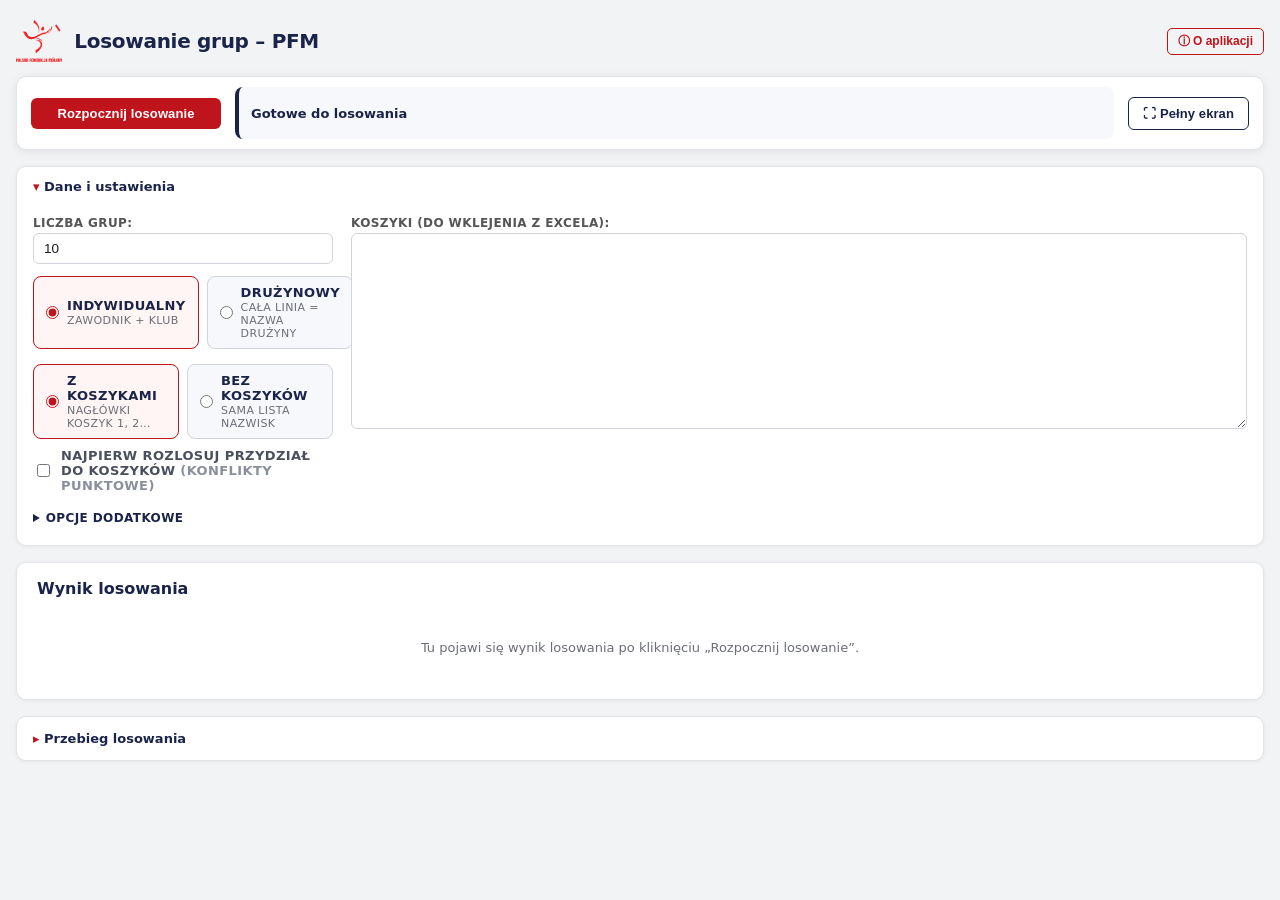
<file: index.html>
<!DOCTYPE html>
<html lang="pl">
<head>
  <meta charset="UTF-8" />
  <meta name="viewport" content="width=device-width, initial-scale=1"/>
  <!-- Bez cache HTML: przeglądarka rewaliduje stronę, więc nowe wdrożenia
       (z ?v=<sha> na skryptach) wchodzą bez ręcznego twardego odświeżania. -->
  <meta http-equiv="Cache-Control" content="no-cache, no-store, must-revalidate">
  <meta http-equiv="Pragma" content="no-cache">
  <meta http-equiv="Expires" content="0">
  <title>Losowanie grup – Polska Federacja Mölkky</title>
  <link rel="icon" type="image/png" href="PFM_logo.png">
  <link rel="apple-touch-icon" href="PFM_logo.png">
  <link rel="stylesheet" href="style.css?v=56c515fa">
</head>
<body>

<div class="page">

  <header class="appHeader">
    <img src="PFM_logo.png" alt="Logo PFM" class="pfmLogo">
    <h1>Losowanie grup – PFM</h1>
    <button class="infoBtnInline" onclick="document.getElementById('infoBox').hidden=!document.getElementById('infoBox').hidden">ⓘ O aplikacji</button>
  </header>

  <div id="infoBox" class="infoBox" hidden>
    <p>Wklej listę uczestników (z koszykami lub bez), ustaw liczbę grup i kliknij <b>Rozpocznij losowanie</b>. Następnie odsłaniaj kolejne przydziały przyciskiem <b>Losuj dalej</b>.</p>
    <p>Każde losowanie jest niezależne i nieprzewidywalne. Wynik możesz skopiować lub pobrać do Excela.</p>
  </div>

  <!-- PRZYKLEJONY PASEK AKCJI: przycisk główny stabilny, status w środku -->
  <div class="actionBar">
    <button id="btnPrimary" onclick="primaryAction()">Rozpocznij losowanie</button>
    <div id="statusBar" class="statusBar statusIdle">
      <span id="statusMain" class="statusMain" role="status" aria-live="polite">Gotowe do losowania</span>
      <span id="statusSub" class="statusSub" aria-live="polite"></span>
    </div>
    <div class="actionButtons">
      <button id="btnFullscreen" class="btnGhost" onclick="toggleFullscreen()">⛶ Pełny ekran</button>
      <button id="btnRestart" class="btnGhost" onclick="newDrawConfirm()" hidden>Nowe losowanie</button>
      <button id="btnReset" class="btnGhost btnDanger" onclick="resetDraw()" hidden>Resetuj</button>
      <button id="btnExport" class="btnGhost" onclick="exportXLSX()" hidden>Pobierz Excel (.xlsx)</button>
    </div>
  </div>

  <!-- PANEL DANYCH: zwija się po starcie, rozwijany do edycji -->
  <details class="setup" id="setup" open>
    <summary class="setupSummary"><span id="setupSummaryText">Dane i ustawienia</span></summary>
    <div class="setupBody">

      <div class="setupCol setupOptions">
        <label>Liczba grup:</label>
        <input type="number" id="groupCount" value="10" min="2" max="30">

        <div class="modeToggle">
          <label class="modeOption">
            <input type="radio" name="drawMode" id="modeSingle" value="single" checked>
            <span class="modeLabel">
              <span class="modeTitle">Indywidualny</span>
              <span class="modeDesc">Zawodnik + klub</span>
            </span>
          </label>
          <label class="modeOption">
            <input type="radio" name="drawMode" id="modeTeam" value="team">
            <span class="modeLabel">
              <span class="modeTitle">Drużynowy</span>
              <span class="modeDesc">Cała linia = nazwa drużyny</span>
            </span>
          </label>
        </div>

        <div class="modeToggle">
          <label class="modeOption">
            <input type="radio" name="basketMode" id="basketsOn" value="on" checked>
            <span class="modeLabel">
              <span class="modeTitle">Z koszykami</span>
              <span class="modeDesc">Nagłówki KOSZYK 1, 2…</span>
            </span>
          </label>
          <label class="modeOption">
            <input type="radio" name="basketMode" id="basketsOff" value="off">
            <span class="modeLabel">
              <span class="modeTitle">Bez koszyków</span>
              <span class="modeDesc" id="basketsOffDesc">Sama lista nazwisk</span>
            </span>
          </label>
        </div>

        <label class="preAssignRow" title="Gdy remis punktowy: puste miejsca w koszykach + blok „KOSZYK a/b/c" do rozlosowania">
          <input type="checkbox" id="preAssignBaskets">
          <span>Najpierw rozlosuj przydział do koszyków <em>(konflikty punktowe)</em></span>
        </label>

        <details class="advanced">
          <summary>Opcje dodatkowe</summary>
          <div class="buttons secondary">
            <button onclick="exportLog()">Pobierz przebieg (TXT)</button>
            <button onclick="clearSaved()">Wyczyść zapis przeglądarki</button>
          </div>
        </details>
      </div>

      <div class="setupCol setupInput">
        <div class="inputRow">
          <div class="inputCol">
            <label id="inputLabel">Koszyki (do wklejenia z Excela):</label>
            <textarea id="input" rows="12"></textarea>
          </div>
          <div class="inputCol" id="conflictCol" hidden>
            <label for="conflictInput">Koszyki konfliktowe (do rozlosowania):</label>
            <textarea id="conflictInput" rows="12" placeholder="KOSZYK 5/6/7&#10;Piotr Pasik&#9;SAO&#10;Robert Baścik&#9;-&#10;…&#10;&#10;KOSZYK 7/8&#10;Filip Kołaczkowski&#9;SAO&#10;…"></textarea>
            <p class="flatHint">W głównym oknie zostaw puste wiersze w koszykach — tyle, ile osób ma tam trafić z bloków.</p>
          </div>
        </div>
        <p id="flatHint" class="flatHint" hidden>Wskazówka: wklej samych zawodników. Liczba rund i placeholderów wynika z podziału graczy na grupy — brakujące miejsca są automatycznie uzupełniane wpisami „Gracz N” w losowych grupach (maks. 1 na grupę).</p>
        <div id="basketAssignPanel" class="basketAssignPanel" hidden></div>
        <div id="validationPanel" class="validationPanel" aria-live="polite" hidden></div>
      </div>

    </div>
  </details>

  <section class="tableSection">
    <h2>Wynik losowania</h2>
    <div id="tableWrap"></div>
    <div id="drawSummary" class="drawSummary" hidden></div>
  </section>

  <details class="logDetails">
    <summary>Przebieg losowania</summary>
    <div id="log" class="log"></div>
  </details>
</div>

<script src="config.js?v=56c515fa"></script>
<script src="clubs.js?v=56c515fa"></script>
<script src="ranking.js?v=56c515fa"></script>
<script src="draw.js?v=56c515fa"></script>
<script>
  // helper: draw.js reads teamMode via this function
  Object.defineProperty(document, 'teamModeActive', {
    get: () => document.getElementById('modeTeam')?.checked === true
  });
</script>
</body>
</html>
</file>
<file: style.css>
/* ============================================================
   PFM Draw — styl spójny z molkky.pl
   Paleta: granat #1a2448 | czerwień #c0141c | tło #f2f3f5
   ============================================================ */

*, *::before, *::after {
  box-sizing: border-box;
}

body {
  margin: 0;
  font-family: system-ui, -apple-system, Segoe UI, Roboto, Arial, sans-serif;
  background: #f2f3f5;
  color: #1b1b1b;
  font-size: 14px;
}

.page {
  padding: 20px 16px 40px;
}

.appHeader {
  display: flex;
  align-items: center;
  gap: 12px;
  margin-bottom: 14px;
}

.pfmLogo {
  height: 42px;
  width: auto;
}

.appHeader h1 {
  margin: 0;
  font-size: 20px;
  font-weight: 700;
  color: #1a2448;
  letter-spacing: -0.3px;
  flex: 1;
}

/* ===== Przyklejony pasek akcji ===== */
.actionBar {
  position: sticky;
  top: 8px;
  z-index: 50;
  display: flex;
  align-items: center;
  gap: 14px;
  flex-wrap: wrap;
  background: #ffffff;
  border: 1px solid #e2e4e8;
  border-radius: 10px;
  padding: 10px 14px;
  box-shadow: 0 2px 10px rgba(0,0,0,.08);
  margin-bottom: 16px;
}
.actionBar #btnPrimary {
  min-width: 190px;
  flex-shrink: 0;
}
.actionBar .statusBar {
  flex: 1 1 220px;
  margin: 0;
  /* Stała wysokość na 2 linie (główny + podtytuł), żeby pasek nie rósł przy
     przejściu z „idle" (1 linia) na „w toku" (2 linie) i nie przesuwał przycisku. */
  min-height: 52px;
  justify-content: center;
}
.actionButtons {
  display: flex;
  gap: 8px;
  flex-wrap: wrap;
  flex-shrink: 0;
}

/* ===== Panel danych (zwijany) ===== */
.setup {
  background: #ffffff;
  border: 1px solid #e2e4e8;
  border-radius: 10px;
  box-shadow: 0 1px 4px rgba(0,0,0,.06);
  margin-bottom: 16px;
}
.setupSummary {
  cursor: pointer;
  font-weight: 700;
  font-size: 13px;
  color: #1a2448;
  padding: 12px 16px;
  user-select: none;
  list-style: none;
}
.setupSummary::-webkit-details-marker { display: none; }
.setupSummary::before { content: "▾ "; color: #c0141c; }
.setup:not([open]) .setupSummary::before { content: "▸ "; }
.setupSummary:hover { color: #c0141c; }
.setupBody {
  display: grid;
  grid-template-columns: 300px 1fr;
  gap: 18px;
  padding: 0 16px 16px;
}
.setupCol { min-width: 0; }

@media (max-width: 900px) {
  .actionBar { position: static; }
  .setupBody { grid-template-columns: 1fr; }
}

.infoBtnInline {
  background: transparent;
  color: #c0141c;
  border: 1px solid #c0141c;
  font-size: 12px;
  font-weight: 600;
  padding: 4px 10px;
  border-radius: 5px;
  cursor: pointer;
  letter-spacing: 0;
  transition: background .15s, color .15s;
  flex-shrink: 0;
}
.infoBtnInline:hover:not(:disabled) {
  background: #c0141c;
  color: #fff;
}

.infoBox {
  font-size: 12.5px;
  line-height: 1.55;
  background: #f7f8fc;
  border-left: 3px solid #c0141c;
  border-radius: 0 6px 6px 0;
  padding: 8px 12px;
  margin-bottom: 10px;
  color: #444;
}
.infoBox p { margin: 0 0 4px; }
.infoBox p:last-child { margin: 0; }

label {
  font-weight: 600;
  font-size: 12px;
  text-transform: uppercase;
  letter-spacing: 0.4px;
  color: #555;
  margin-top: 10px;
  margin-bottom: 3px;
  display: block;
}

input[type="text"],
input[type="number"],
textarea {
  width: 100%;
  padding: 7px 10px;
  font-size: 13.5px;
  border: 1px solid #d0d3da;
  border-radius: 6px;
  background: #fff;
  color: #1b1b1b;
  transition: border-color .15s;
  outline: none;
}

input[type="text"]:focus,
input[type="number"]:focus,
textarea:focus {
  border-color: #c0141c;
  box-shadow: 0 0 0 3px rgba(192,20,28,.1);
}

textarea {
  font-family: ui-monospace, monospace;
  font-size: 12.5px;
  resize: vertical;
}

.modeToggle {
  display: flex;
  gap: 8px;
  margin: 12px 0 6px;
}

.modeOption {
  display: flex;
  align-items: center;
  gap: 8px;
  flex: 1;
  background: #f7f8fc;
  border: 1.5px solid #d0d3da;
  border-radius: 8px;
  padding: 8px 12px;
  cursor: pointer;
  font-weight: 400;
  margin-top: 0;
  transition: border-color .15s, background .15s;
}

.modeOption:has(input:checked) {
  border-color: #c0141c;
  background: #fff5f5;
}

.modeOption input[type="radio"] {
  width: auto;
  margin: 0;
  flex-shrink: 0;
  accent-color: #c0141c;
  border: none;
  box-shadow: none;
  padding: 0;
}

.modeLabel {
  display: flex;
  flex-direction: column;
  gap: 1px;
}

.modeTitle {
  font-size: 13px;
  font-weight: 700;
  color: #1a2448;
}

.modeDesc {
  font-size: 11px;
  color: #6b6e76;
}

.flatHint {
  font-size: 11.5px;
  line-height: 1.45;
  color: #6b6e76;
  margin: 6px 0 0;
}

.validationPanel {
  margin-top: 8px;
  padding: 8px 11px;
  border-radius: 8px;
  border: 1px solid #d0d3da;
  background: #f7f8fc;
  font-size: 12.5px;
  line-height: 1.5;
}
.validationPanel.ok       { border-color: #bfe6cd; background: #f1f9f3; }
.validationPanel.hasWarn  { border-color: #e6d28f; background: #fdf7e6; }
.validationPanel.hasError { border-color: #e3a6aa; background: #fdebec; }
.vRow { padding: 1px 0; }
.vCounts { font-weight: 700; color: #1a2448; }
.vWarn  { color: #7a5d05; }
.vError { color: #a01018; font-weight: 600; }

.statusBar {
  display: flex;
  flex-direction: column;
  gap: 2px;
  padding: 10px 12px;
  border-radius: 8px;
  border-left: 4px solid #1a2448;
  background: #f7f8fc;
  margin: 14px 0 0;
}
.statusBar.statusDrawing { border-left-color: #c0141c; background: #fff5f5; }
.statusBar.statusDone    { border-left-color: #1e7d3c; background: #f1f9f3; }
.statusMain {
  font-size: 13px;
  font-weight: 700;
  color: #1a2448;
}
.statusSub {
  font-size: 12px;
  color: #4a4d54;
}

.buttons {
  display: flex;
  gap: 8px;
  margin-top: 12px;
  flex-wrap: wrap;
}

button {
  padding: 8px 14px;
  border-radius: 6px;
  border: none;
  background: #c0141c;
  color: white;
  font-weight: 700;
  font-size: 13px;
  cursor: pointer;
  transition: background .15s, transform .1s;
  letter-spacing: 0.1px;
}

button:hover:not(:disabled) {
  background: #a01018;
}

button:active:not(:disabled) {
  transform: scale(0.98);
}

button:disabled {
  background: #c5c8ce;
  cursor: default;
}

.buttons.primaryRow {
  margin-top: 14px;
}
.buttons.primaryRow button {
  width: 100%;
  padding: 11px 14px;
  font-size: 14px;
}
.buttons.actionsRow button {
  flex: 1 1 0;
  min-width: 0;
}

button.btnGhost {
  background: #fff;
  color: #1a2448;
  border: 1.5px solid #1a2448;
}
button.btnGhost:hover:not(:disabled) {
  background: #1a2448;
  color: #fff;
}
button.btnGhost.btnDanger {
  color: #c0141c;
  border-color: #c0141c;
}
button.btnGhost.btnDanger:hover:not(:disabled) {
  background: #c0141c;
  color: #fff;
}

button:focus-visible,
input:focus-visible,
textarea:focus-visible,
summary:focus-visible {
  outline: 3px solid rgba(192,20,28,.5);
  outline-offset: 2px;
}
.modeOption:has(input:focus-visible) {
  outline: 3px solid rgba(192,20,28,.5);
  outline-offset: 2px;
}

.buttons.secondary button {
  background: #1a2448;
  font-size: 12px;
}

.buttons.secondary button:hover:not(:disabled) {
  background: #131a35;
}

.logPanel h2 {
  margin: 0 0 12px;
  font-size: 15px;
  font-weight: 700;
  color: #1a2448;
}

.log {
  height: 200px;
  overflow-y: auto;
  font-size: 12.5px;
  line-height: 1.6;
  background: #f7f8fc;
  border: 1px solid #e2e4e8;
  border-radius: 6px;
  padding: 10px 12px;
}

.log div {
  padding: 1px 0;
  border-bottom: 1px solid rgba(0,0,0,.04);
}

.log div:last-child {
  border-bottom: none;
}

.advanced {
  margin-top: 14px;
  font-size: 13px;
}

.advanced summary {
  cursor: pointer;
  color: #1a2448;
  font-weight: 600;
  font-size: 12px;
  text-transform: uppercase;
  letter-spacing: 0.4px;
  user-select: none;
  padding: 4px 0;
}

.advanced summary:hover {
  color: #c0141c;
}

.checkbox {
  display: flex;
  align-items: center;
  gap: 8px;
  font-weight: 400;
  margin-top: 10px;
  cursor: pointer;
  font-size: 13px;
  color: #333;
}

.checkbox input[type="checkbox"] {
  width: auto;
  margin: 0;
  flex-shrink: 0;
  accent-color: #c0141c;
  padding: 0;
  border: none;
  box-shadow: none;
}

.tableSection {
  margin-top: 0;
  background: #ffffff;
  border: 1px solid #e2e4e8;
  border-radius: 10px;
  padding: 16px 20px;
  box-shadow: 0 1px 4px rgba(0,0,0,.06);
  min-width: 0;
}

.tablePlaceholder {
  margin: 0;
  padding: 28px 8px;
  text-align: center;
  color: #6b6e76;
  font-size: 13px;
}

.logDetails {
  margin-top: 16px;
  background: #ffffff;
  border: 1px solid #e2e4e8;
  border-radius: 10px;
  padding: 10px 16px;
  box-shadow: 0 1px 4px rgba(0,0,0,.06);
}
.logDetails > summary {
  cursor: pointer;
  color: #1a2448;
  font-weight: 700;
  font-size: 13px;
  user-select: none;
  padding: 4px 0;
  list-style: none;
}
.logDetails > summary::-webkit-details-marker { display: none; }
.logDetails > summary::before { content: "▸ "; color: #c0141c; }
.logDetails[open] > summary::before { content: "▾ "; }
.logDetails > summary:hover { color: #c0141c; }

.tableSection h2 {
  margin: 0 0 14px;
  font-size: 16px;
  font-weight: 700;
  color: #1a2448;
}

#tableWrap {
  width: 100%;
  overflow-x: auto;
}

.resultTable {
  border-collapse: collapse;
  table-layout: fixed;
  width: 100%;
  font-size: 13px;
}

.resultTable th,
.resultTable td {
  border: 1px solid #e2e4e8;
  padding: 5px 10px;
  vertical-align: middle;
}

.resultTable thead th {
  background: #1a2448;
  color: #fff;
  font-size: 14px;
  font-weight: 700;
  letter-spacing: 0.3px;
  text-align: center;
  position: sticky;
  top: 0;
}

.resultTable thead th:first-child {
  background: #111c3a;
}

.resultTable tbody th {
  width: 64px;
  min-width: 64px;
  max-width: 64px;
  white-space: nowrap;
  background: #f7f8fc;
  text-align: center;
  font-size: 13px;
  color: #6b6e76;
  font-weight: 600;
}

/* Tabela wyniku po transpozycji (grupy w wierszach): etykiety „Grupa N"
   potrzebują szerszej kolumny niż numerki koszyków/miejsc. */
.resultTable.transposed tbody th {
  width: 92px;
  min-width: 92px;
  max-width: 92px;
}

.resultTable tbody tr:nth-child(even) td {
  background: #fafbfd;
}

.cell {
  display: flex;
  flex-direction: row;
  align-items: center;
  gap: 6px;
  line-height: 1.15;
  /* Stała wysokość ~3 wierszy: 2- i 3-wierszowe wpisy mają równe wiersze,
     a treść wyśrodkowana w pionie (poziomo nazwa zostaje do lewej). */
  min-height: 64px;
}

/* Blok imię+nazwisko po lewej; herb ląduje po prawej stronie komórki. */
.cellName {
  display: flex;
  flex-direction: column;
  gap: 2px;
  min-width: 0;
  flex: 0 1 auto;   /* szerokość do treści; listek zaraz obok, herb wypycha spacer */
}
.cellGap { flex: 1 1 auto; min-width: 4px; }

/* Układ trójwierszowy: imię / nazwisko / klub.
   Pionowo mamy dużo miejsca, więc czcionka jest mocno podbita pod czytelność. */
.cell .firstName {
  font-weight: 500;
  font-size: 21px;
  word-break: normal;
  overflow-wrap: normal;   /* bez łamania w środku słowa; tylko myślnik/spacja */
  color: #1a2448;
}

.cell .lastName {
  font-weight: 700;
  font-size: 21px;
  word-break: normal;
  overflow-wrap: normal;
  color: #1a2448;
}

.cell .club {
  font-size: 13px;
  font-weight: 500;
  color: #6b6e76;
  word-break: break-word;
  margin-top: 2px;
}

/* Herb klubu — stały slot, żeby wszystkie herby stały w równej kolumnie
   (wyśrodkowane niezależnie od proporcji logo). */
.cell .clubLogo {
  flex: 0 0 46px;
}

img.clubLogo {
  width: 46px;
  height: 30px;
  object-fit: contain;
  object-position: center;
  display: inline-block;
  vertical-align: middle;
}

/* Szary herb-placeholder z akronimem — kluby bez logotypu. */
.clubLogo--empty {
  position: relative;
  display: inline-flex;
  align-items: center;
  justify-content: center;
  width: 46px;
  height: 30px;
  background: center / contain no-repeat
    url("data:image/svg+xml,%3Csvg%20xmlns='http://www.w3.org/2000/svg'%20viewBox='0%200%2048%2056'%3E%3Cpath%20d='M24%203%20L44%2010%20V28%20C44%2041%2035%2050%2024%2054%20C13%2050%204%2041%204%2028%20V10%20Z'%20fill='%23eef0f4'%20stroke='%23c2c7d2'%20stroke-width='2.5'%20stroke-linejoin='round'/%3E%3C/svg%3E");
}

.clubAcr {
  font-size: 9px;
  font-weight: 700;
  letter-spacing: 0.2px;
  line-height: 1;
  color: #7b8193;
  transform: translateY(-2px); /* wyśrodkuj nad ostrzem tarczy */
}

.cell.empty .firstName {
  color: #c2c5cc;
  font-weight: 400;
  font-size: 18px;
}

/* Debiutant — listek jako osobny element obok nazwy, wyśrodkowany w pionie
   (między imieniem a nazwiskiem, dzięki align-items:center na .cell). */
.rookieDot {
  flex: 0 0 auto;
  font-size: 13px;
  line-height: 1;
  margin: 0 5px 0 4px;   /* tuż przy nazwie */
}

/* Kolumna „Punkty": statystyki rankingowe per grupa (mediana + średnia).
   Po transpozycji to ostatnia kolumna tabeli (wypełnia się po zakończeniu).
   Selektor z tr td, by wygrać remisem specyficzności z zebrą wierszy. */
.resultTable tbody tr td.statCol {
  background: #f4f6fb;
  border-left: 2px solid #1a2448;
  text-align: center;
  vertical-align: middle;
  padding: 6px 8px;
}
/* .statCell zostaje table-cell (bez flex!), spany układamy blokowo. */
.statAvg, .statMed { display: block; line-height: 1.2; }
/* Mediana = główna liczba (duża), średnia pomocniczo pod spodem. */
.statMed { font-size: 12px; color: #4a4f5e; }
.statMed b { font-size: 20px; font-weight: 800; color: #1a2448; }
.statAvg { font-size: 11px; color: #8a8f9c; margin-top: 1px; }

/* Segmentowy miernik siły grupy (5 kresek wg mediany). */
.meter { display: inline-flex; gap: 3px; margin-top: 6px; }
.meter .seg {
  width: 11px;
  height: 7px;
  border-radius: 2px;
  background: #e0e3ee;
}
.meter .seg.on { background: #2f3f7a; }

/* Podsumowanie pod tabelą: ciekawostki (lista) + macierz klubów. */
.drawSummary { margin-top: 12px; }
.factList {
  list-style: none;
  padding: 0;
  margin: 6px 0 14px;
}
.factList li {
  font-size: 15px;
  color: #1a2448;
  padding: 5px 0;
  border-bottom: 1px solid #eef0f5;
}
.factList b { font-weight: 800; }

.clubMatrix > summary {
  cursor: pointer;
  font-weight: 700;
  font-size: 15px;
  color: #1a2448;
  padding: 6px 0;
}
.matrixWrap { overflow-x: auto; }
.matrixTable { border-collapse: collapse; font-size: 14px; margin-top: 8px; }
.matrixTable th, .matrixTable td {
  border: 1px solid #e2e4e8;
  padding: 6px 11px;
  text-align: center;
}
.matrixTable thead th { background: #1a2448; color: #fff; font-size: 13px; font-weight: 700; }
.matrixTable tbody th {
  text-align: left;
  background: #f7f8fc;
  white-space: nowrap;
  color: #1a2448;
}
.matrixTable .clubAbbr { font-weight: 800; }
.matrixTable .clubFull { font-weight: 500; color: #6b6e76; font-size: 12px; }
.matrixTable td.hot { background: #fde4c0; font-weight: 800; color: #8a5a00; }
.matrixTable td.zero { color: #d0d3da; }

/* ŻYWSZE ODSŁANIANIE — animowana jest tylko świeżo wylosowana komórka
   (klasa justDrawn na <td>), NIE wszystkie przy odświeżeniu strony. */
@keyframes cellPop {
  0%   { opacity: 0; transform: scale(.90) translateY(-3px); }
  60%  { opacity: 1; transform: scale(1.03); }
  100% { transform: scale(1); }
}
@keyframes herbIn {
  from { opacity: 0; transform: translateX(8px) scale(.85); }
  to   { opacity: 1; transform: none; }
}
@keyframes drawGlow {
  0%   { box-shadow: inset 0 0 0 3px rgba(192,20,28,.95); background: #fff2f2; }
  70%  { box-shadow: inset 0 0 0 3px rgba(192,20,28,.35); }
  100% { box-shadow: inset 0 0 0 0 rgba(192,20,28,0);     background: transparent; }
}
.resultTable td.justDrawn        { animation: drawGlow 1.2s ease-out; }
.resultTable td.justDrawn .cell  { animation: cellPop 0.34s cubic-bezier(.2,.7,.3,1.25); }
.resultTable td.justDrawn .clubLogo { animation: herbIn 0.4s ease-out .06s both; }

@keyframes nextCellPulse {
  0%, 100% { box-shadow: inset 0 0 0 2px rgba(192,20,28,.5); }
  50%      { box-shadow: inset 0 0 0 4px rgba(192,20,28,1); }
}

.resultTable td.nextCell {
  background: #fff0f0 !important;
  animation: nextCellPulse 1.05s ease-in-out infinite;
}

@media (prefers-reduced-motion: reduce) {
  .resultTable td.nextCell { animation: none; box-shadow: inset 0 0 0 2px #c0141c; }
  .resultTable td.justDrawn,
  .resultTable td.justDrawn .cell,
  .resultTable td.justDrawn .clubLogo { animation: none; }
}

/* TRYB PREZENTACJI (pełny ekran) — chowa panele, zostawia pasek akcji i tabelę,
   żeby wynik wypełnił ekran na rzutniku. Przycisk „Losuj dalej” pozostaje. */
body.presenting .appHeader,
body.presenting #infoBox,
body.presenting #setup,
body.presenting .logDetails {
  display: none;
}
body.presenting .page { padding-top: 6px; }
body.presenting .tableSection { margin-top: 4px; }
body.presenting .tableSection h2 { margin: 2px 0 6px; }

/* Checkbox pre-losowania przydziału do koszyków (dyskretny). */
.preAssignRow {
  display: flex;
  align-items: center;
  gap: 8px;
  font-size: 13px;
  color: #4a4f5e;
  margin: 4px 0 2px;
  cursor: pointer;
}
.preAssignRow input { flex: 0 0 auto; }
.preAssignRow em { color: #8a8f9c; font-style: normal; }

/* Dwa okna wklejania obok siebie (główne + koszyki konfliktowe). */
.inputRow {
  display: flex;
  gap: 14px;
  align-items: stretch;
}
.inputCol {
  flex: 1 1 0;
  min-width: 0;
  display: flex;
  flex-direction: column;
}
.inputCol textarea { flex: 1; }
#conflictCol textarea { border-color: #d8a13a; background: #fffdf5; }
#conflictCol textarea:focus { border-color: #c0141c; }
@media (max-width: 900px) {
  .inputRow { flex-direction: column; }
}

/* Widoczny wynik pierwszego losowania (przydział do koszyków). */
.basketAssignPanel {
  margin-top: 8px;
  padding: 9px 12px;
  border-radius: 8px;
  border: 1px solid #cfd8ea;
  background: #f4f7fd;
  font-size: 12.5px;
  line-height: 1.55;
}
.bapTitle { font-weight: 800; color: #1a2448; margin-bottom: 4px; }
.bapRow b { color: #1a2448; }
.bapClub { color: #6b6e76; font-size: 11px; }

/* Fix: atrybut hidden przegrywał z display:flex na .inputCol. */
.inputCol[hidden] { display: none; }

/* Wizualizacja losowania przydziału do koszyków (klik po kliku). */
.basketViz td .cell.preExist { opacity: .45; }
/* Sloty, które nie będą wypełniane (koszyk potrzebuje mniej osób) — wyraźnie
   wyszarzone ukośną kreskówką. Wyższa specyficzność, by wygrać z tłem parzystych wierszy. */
.resultTable.basketViz td.vizNA {
  background: repeating-linear-gradient(45deg, #e9ebf0, #e9ebf0 6px, #dfe2ea 6px, #dfe2ea 12px);
}
.basketViz thead th { font-size: 13px; }

/* Tabela przydziału: nie na całą szerokość — do treści (stałe kolumny) i wyśrodkowana.
   inline-table + text-align:center na wrapperze centruje przy width:auto. */
.basketCenter { text-align: center; overflow-x: auto; }
.resultTable.basketViz {
  width: auto;
  max-width: 100%;
  display: inline-table;
  text-align: left;
}

/* Panel pul konfliktowych nad wizualizacją przydziału. */
.poolsPanel {
  margin-bottom: 10px;
  padding: 9px 12px;
  border-radius: 8px;
  border: 1px solid #e6d9b8;
  background: #fffdf5;
  font-size: 12.5px;
  line-height: 1.6;
}
.poolsTitle { font-weight: 800; color: #1a2448; margin-bottom: 3px; }
.poolRow b { color: #8a5a00; }
.poolCount { color: #6b6e76; font-size: 11px; }

/* Wizualizacja przydziału — jednolita, stała wysokość wierszy (żeby nie rosły
   przy odsłanianiu kolejnych osób). */
.basketViz .cell { min-height: 44px; }
.basketViz th, .basketViz td { padding: 4px 9px; }
.basketViz .firstName, .basketViz .lastName { font-size: 15px; }
</file>
<file: test-preview/style.css>
/* ============================================================
   PFM Draw — styl spójny z molkky.pl
   Paleta: granat #1a2448 | czerwień #c0141c | tło #f2f3f5
   ============================================================ */

*, *::before, *::after {
  box-sizing: border-box;
}

body {
  margin: 0;
  font-family: system-ui, -apple-system, Segoe UI, Roboto, Arial, sans-serif;
  background: #f2f3f5;
  color: #1b1b1b;
  font-size: 14px;
}

.page {
  padding: 20px 16px 40px;
}

.appHeader {
  display: flex;
  align-items: center;
  gap: 12px;
  margin-bottom: 14px;
}

.pfmLogo {
  height: 42px;
  width: auto;
}

.appHeader h1 {
  margin: 0;
  font-size: 20px;
  font-weight: 700;
  color: #1a2448;
  letter-spacing: -0.3px;
  flex: 1;
}

/* ===== Przyklejony pasek akcji ===== */
.actionBar {
  position: sticky;
  top: 8px;
  z-index: 50;
  display: flex;
  align-items: center;
  gap: 14px;
  flex-wrap: wrap;
  background: #ffffff;
  border: 1px solid #e2e4e8;
  border-radius: 10px;
  padding: 10px 14px;
  box-shadow: 0 2px 10px rgba(0,0,0,.08);
  margin-bottom: 16px;
}
.actionBar #btnPrimary {
  min-width: 190px;
  flex-shrink: 0;
}
.actionBar .statusBar {
  flex: 1 1 220px;
  margin: 0;
  /* Stała wysokość na 2 linie (główny + podtytuł), żeby pasek nie rósł przy
     przejściu z „idle" (1 linia) na „w toku" (2 linie) i nie przesuwał przycisku. */
  min-height: 52px;
  justify-content: center;
}
.actionButtons {
  display: flex;
  gap: 8px;
  flex-wrap: wrap;
  flex-shrink: 0;
}

/* ===== Panel danych (zwijany) ===== */
.setup {
  background: #ffffff;
  border: 1px solid #e2e4e8;
  border-radius: 10px;
  box-shadow: 0 1px 4px rgba(0,0,0,.06);
  margin-bottom: 16px;
}
.setupSummary {
  cursor: pointer;
  font-weight: 700;
  font-size: 13px;
  color: #1a2448;
  padding: 12px 16px;
  user-select: none;
  list-style: none;
}
.setupSummary::-webkit-details-marker { display: none; }
.setupSummary::before { content: "▾ "; color: #c0141c; }
.setup:not([open]) .setupSummary::before { content: "▸ "; }
.setupSummary:hover { color: #c0141c; }
.setupBody {
  display: grid;
  grid-template-columns: 300px 1fr;
  gap: 18px;
  padding: 0 16px 16px;
}
.setupCol { min-width: 0; }

@media (max-width: 900px) {
  .actionBar { position: static; }
  .setupBody { grid-template-columns: 1fr; }
}

.infoBtnInline {
  background: transparent;
  color: #c0141c;
  border: 1px solid #c0141c;
  font-size: 12px;
  font-weight: 600;
  padding: 4px 10px;
  border-radius: 5px;
  cursor: pointer;
  letter-spacing: 0;
  transition: background .15s, color .15s;
  flex-shrink: 0;
}
.infoBtnInline:hover:not(:disabled) {
  background: #c0141c;
  color: #fff;
}

.infoBox {
  font-size: 12.5px;
  line-height: 1.55;
  background: #f7f8fc;
  border-left: 3px solid #c0141c;
  border-radius: 0 6px 6px 0;
  padding: 8px 12px;
  margin-bottom: 10px;
  color: #444;
}
.infoBox p { margin: 0 0 4px; }
.infoBox p:last-child { margin: 0; }

label {
  font-weight: 600;
  font-size: 12px;
  text-transform: uppercase;
  letter-spacing: 0.4px;
  color: #555;
  margin-top: 10px;
  margin-bottom: 3px;
  display: block;
}

input[type="text"],
input[type="number"],
textarea {
  width: 100%;
  padding: 7px 10px;
  font-size: 13.5px;
  border: 1px solid #d0d3da;
  border-radius: 6px;
  background: #fff;
  color: #1b1b1b;
  transition: border-color .15s;
  outline: none;
}

input[type="text"]:focus,
input[type="number"]:focus,
textarea:focus {
  border-color: #c0141c;
  box-shadow: 0 0 0 3px rgba(192,20,28,.1);
}

textarea {
  font-family: ui-monospace, monospace;
  font-size: 12.5px;
  resize: vertical;
}

.modeToggle {
  display: flex;
  gap: 8px;
  margin: 12px 0 6px;
}

.modeOption {
  display: flex;
  align-items: center;
  gap: 8px;
  flex: 1;
  background: #f7f8fc;
  border: 1.5px solid #d0d3da;
  border-radius: 8px;
  padding: 8px 12px;
  cursor: pointer;
  font-weight: 400;
  margin-top: 0;
  transition: border-color .15s, background .15s;
}

.modeOption:has(input:checked) {
  border-color: #c0141c;
  background: #fff5f5;
}

.modeOption input[type="radio"] {
  width: auto;
  margin: 0;
  flex-shrink: 0;
  accent-color: #c0141c;
  border: none;
  box-shadow: none;
  padding: 0;
}

.modeLabel {
  display: flex;
  flex-direction: column;
  gap: 1px;
}

.modeTitle {
  font-size: 13px;
  font-weight: 700;
  color: #1a2448;
}

.modeDesc {
  font-size: 11px;
  color: #6b6e76;
}

.flatHint {
  font-size: 11.5px;
  line-height: 1.45;
  color: #6b6e76;
  margin: 6px 0 0;
}

.validationPanel {
  margin-top: 8px;
  padding: 8px 11px;
  border-radius: 8px;
  border: 1px solid #d0d3da;
  background: #f7f8fc;
  font-size: 12.5px;
  line-height: 1.5;
}
.validationPanel.ok       { border-color: #bfe6cd; background: #f1f9f3; }
.validationPanel.hasWarn  { border-color: #e6d28f; background: #fdf7e6; }
.validationPanel.hasError { border-color: #e3a6aa; background: #fdebec; }
.vRow { padding: 1px 0; }
.vCounts { font-weight: 700; color: #1a2448; }
.vWarn  { color: #7a5d05; }
.vError { color: #a01018; font-weight: 600; }

.statusBar {
  display: flex;
  flex-direction: column;
  gap: 2px;
  padding: 10px 12px;
  border-radius: 8px;
  border-left: 4px solid #1a2448;
  background: #f7f8fc;
  margin: 14px 0 0;
}
.statusBar.statusDrawing { border-left-color: #c0141c; background: #fff5f5; }
.statusBar.statusDone    { border-left-color: #1e7d3c; background: #f1f9f3; }
.statusMain {
  font-size: 13px;
  font-weight: 700;
  color: #1a2448;
}
.statusSub {
  font-size: 12px;
  color: #4a4d54;
}

.buttons {
  display: flex;
  gap: 8px;
  margin-top: 12px;
  flex-wrap: wrap;
}

button {
  padding: 8px 14px;
  border-radius: 6px;
  border: none;
  background: #c0141c;
  color: white;
  font-weight: 700;
  font-size: 13px;
  cursor: pointer;
  transition: background .15s, transform .1s;
  letter-spacing: 0.1px;
}

button:hover:not(:disabled) {
  background: #a01018;
}

button:active:not(:disabled) {
  transform: scale(0.98);
}

button:disabled {
  background: #c5c8ce;
  cursor: default;
}

.buttons.primaryRow {
  margin-top: 14px;
}
.buttons.primaryRow button {
  width: 100%;
  padding: 11px 14px;
  font-size: 14px;
}
.buttons.actionsRow button {
  flex: 1 1 0;
  min-width: 0;
}

button.btnGhost {
  background: #fff;
  color: #1a2448;
  border: 1.5px solid #1a2448;
}
button.btnGhost:hover:not(:disabled) {
  background: #1a2448;
  color: #fff;
}
button.btnGhost.btnDanger {
  color: #c0141c;
  border-color: #c0141c;
}
button.btnGhost.btnDanger:hover:not(:disabled) {
  background: #c0141c;
  color: #fff;
}

button:focus-visible,
input:focus-visible,
textarea:focus-visible,
summary:focus-visible {
  outline: 3px solid rgba(192,20,28,.5);
  outline-offset: 2px;
}
.modeOption:has(input:focus-visible) {
  outline: 3px solid rgba(192,20,28,.5);
  outline-offset: 2px;
}

.buttons.secondary button {
  background: #1a2448;
  font-size: 12px;
}

.buttons.secondary button:hover:not(:disabled) {
  background: #131a35;
}

.logPanel h2 {
  margin: 0 0 12px;
  font-size: 15px;
  font-weight: 700;
  color: #1a2448;
}

.log {
  height: 200px;
  overflow-y: auto;
  font-size: 12.5px;
  line-height: 1.6;
  background: #f7f8fc;
  border: 1px solid #e2e4e8;
  border-radius: 6px;
  padding: 10px 12px;
}

.log div {
  padding: 1px 0;
  border-bottom: 1px solid rgba(0,0,0,.04);
}

.log div:last-child {
  border-bottom: none;
}

.advanced {
  margin-top: 14px;
  font-size: 13px;
}

.advanced summary {
  cursor: pointer;
  color: #1a2448;
  font-weight: 600;
  font-size: 12px;
  text-transform: uppercase;
  letter-spacing: 0.4px;
  user-select: none;
  padding: 4px 0;
}

.advanced summary:hover {
  color: #c0141c;
}

.checkbox {
  display: flex;
  align-items: center;
  gap: 8px;
  font-weight: 400;
  margin-top: 10px;
  cursor: pointer;
  font-size: 13px;
  color: #333;
}

.checkbox input[type="checkbox"] {
  width: auto;
  margin: 0;
  flex-shrink: 0;
  accent-color: #c0141c;
  padding: 0;
  border: none;
  box-shadow: none;
}

.tableSection {
  margin-top: 0;
  background: #ffffff;
  border: 1px solid #e2e4e8;
  border-radius: 10px;
  padding: 16px 20px;
  box-shadow: 0 1px 4px rgba(0,0,0,.06);
  min-width: 0;
}

.tablePlaceholder {
  margin: 0;
  padding: 28px 8px;
  text-align: center;
  color: #6b6e76;
  font-size: 13px;
}

.logDetails {
  margin-top: 16px;
  background: #ffffff;
  border: 1px solid #e2e4e8;
  border-radius: 10px;
  padding: 10px 16px;
  box-shadow: 0 1px 4px rgba(0,0,0,.06);
}
.logDetails > summary {
  cursor: pointer;
  color: #1a2448;
  font-weight: 700;
  font-size: 13px;
  user-select: none;
  padding: 4px 0;
  list-style: none;
}
.logDetails > summary::-webkit-details-marker { display: none; }
.logDetails > summary::before { content: "▸ "; color: #c0141c; }
.logDetails[open] > summary::before { content: "▾ "; }
.logDetails > summary:hover { color: #c0141c; }

.tableSection h2 {
  margin: 0 0 14px;
  font-size: 16px;
  font-weight: 700;
  color: #1a2448;
}

#tableWrap {
  width: 100%;
  overflow-x: auto;
}

.resultTable {
  border-collapse: collapse;
  table-layout: fixed;
  width: 100%;
  font-size: 13px;
}

.resultTable th,
.resultTable td {
  border: 1px solid #e2e4e8;
  padding: 5px 10px;
  vertical-align: middle;
}

.resultTable thead th {
  background: #1a2448;
  color: #fff;
  font-size: 14px;
  font-weight: 700;
  letter-spacing: 0.3px;
  text-align: center;
  position: sticky;
  top: 0;
}

.resultTable thead th:first-child {
  background: #111c3a;
}

.resultTable tbody th {
  width: 64px;
  min-width: 64px;
  max-width: 64px;
  white-space: nowrap;
  background: #f7f8fc;
  text-align: center;
  font-size: 13px;
  color: #6b6e76;
  font-weight: 600;
}

/* Tabela wyniku po transpozycji (grupy w wierszach): etykiety „Grupa N"
   potrzebują szerszej kolumny niż numerki koszyków/miejsc. */
.resultTable.transposed tbody th {
  width: 92px;
  min-width: 92px;
  max-width: 92px;
}

.resultTable tbody tr:nth-child(even) td {
  background: #fafbfd;
}

.cell {
  display: flex;
  flex-direction: row;
  align-items: center;
  gap: 6px;
  line-height: 1.15;
  /* Stała wysokość ~3 wierszy: 2- i 3-wierszowe wpisy mają równe wiersze,
     a treść wyśrodkowana w pionie (poziomo nazwa zostaje do lewej). */
  min-height: 64px;
}

/* Blok imię+nazwisko po lewej; herb ląduje po prawej stronie komórki. */
.cellName {
  display: flex;
  flex-direction: column;
  gap: 2px;
  min-width: 0;
  flex: 0 1 auto;   /* szerokość do treści; listek zaraz obok, herb wypycha spacer */
}
.cellGap { flex: 1 1 auto; min-width: 4px; }

/* Układ trójwierszowy: imię / nazwisko / klub.
   Pionowo mamy dużo miejsca, więc czcionka jest mocno podbita pod czytelność. */
.cell .firstName {
  font-weight: 500;
  font-size: 21px;
  word-break: normal;
  overflow-wrap: normal;   /* bez łamania w środku słowa; tylko myślnik/spacja */
  color: #1a2448;
}

.cell .lastName {
  font-weight: 700;
  font-size: 21px;
  word-break: normal;
  overflow-wrap: normal;
  color: #1a2448;
}

.cell .club {
  font-size: 13px;
  font-weight: 500;
  color: #6b6e76;
  word-break: break-word;
  margin-top: 2px;
}

/* Herb klubu — stały slot, żeby wszystkie herby stały w równej kolumnie
   (wyśrodkowane niezależnie od proporcji logo). */
.cell .clubLogo {
  flex: 0 0 46px;
}

img.clubLogo {
  width: 46px;
  height: 30px;
  object-fit: contain;
  object-position: center;
  display: inline-block;
  vertical-align: middle;
}

/* Szary herb-placeholder z akronimem — kluby bez logotypu. */
.clubLogo--empty {
  position: relative;
  display: inline-flex;
  align-items: center;
  justify-content: center;
  width: 46px;
  height: 30px;
  background: center / contain no-repeat
    url("data:image/svg+xml,%3Csvg%20xmlns='http://www.w3.org/2000/svg'%20viewBox='0%200%2048%2056'%3E%3Cpath%20d='M24%203%20L44%2010%20V28%20C44%2041%2035%2050%2024%2054%20C13%2050%204%2041%204%2028%20V10%20Z'%20fill='%23eef0f4'%20stroke='%23c2c7d2'%20stroke-width='2.5'%20stroke-linejoin='round'/%3E%3C/svg%3E");
}

.clubAcr {
  font-size: 9px;
  font-weight: 700;
  letter-spacing: 0.2px;
  line-height: 1;
  color: #7b8193;
  transform: translateY(-2px); /* wyśrodkuj nad ostrzem tarczy */
}

.cell.empty .firstName {
  color: #c2c5cc;
  font-weight: 400;
  font-size: 18px;
}

/* Debiutant — listek jako osobny element obok nazwy, wyśrodkowany w pionie
   (między imieniem a nazwiskiem, dzięki align-items:center na .cell). */
.rookieDot {
  flex: 0 0 auto;
  font-size: 13px;
  line-height: 1;
  margin: 0 5px 0 4px;   /* tuż przy nazwie */
}

/* Kolumna „Punkty": statystyki rankingowe per grupa (mediana + średnia).
   Po transpozycji to ostatnia kolumna tabeli (wypełnia się po zakończeniu).
   Selektor z tr td, by wygrać remisem specyficzności z zebrą wierszy. */
.resultTable tbody tr td.statCol {
  background: #f4f6fb;
  border-left: 2px solid #1a2448;
  text-align: center;
  vertical-align: middle;
  padding: 6px 8px;
}
/* .statCell zostaje table-cell (bez flex!), spany układamy blokowo. */
.statAvg, .statMed { display: block; line-height: 1.2; }
/* Mediana = główna liczba (duża), średnia pomocniczo pod spodem. */
.statMed { font-size: 12px; color: #4a4f5e; }
.statMed b { font-size: 20px; font-weight: 800; color: #1a2448; }
.statAvg { font-size: 11px; color: #8a8f9c; margin-top: 1px; }

/* Segmentowy miernik siły grupy (5 kresek wg mediany). */
.meter { display: inline-flex; gap: 3px; margin-top: 6px; }
.meter .seg {
  width: 11px;
  height: 7px;
  border-radius: 2px;
  background: #e0e3ee;
}
.meter .seg.on { background: #2f3f7a; }

/* Podsumowanie pod tabelą: ciekawostki (lista) + macierz klubów. */
.drawSummary { margin-top: 12px; }
.factList {
  list-style: none;
  padding: 0;
  margin: 6px 0 14px;
}
.factList li {
  font-size: 15px;
  color: #1a2448;
  padding: 5px 0;
  border-bottom: 1px solid #eef0f5;
}
.factList b { font-weight: 800; }

.clubMatrix > summary {
  cursor: pointer;
  font-weight: 700;
  font-size: 15px;
  color: #1a2448;
  padding: 6px 0;
}
.matrixWrap { overflow-x: auto; }
.matrixTable { border-collapse: collapse; font-size: 14px; margin-top: 8px; }
.matrixTable th, .matrixTable td {
  border: 1px solid #e2e4e8;
  padding: 6px 11px;
  text-align: center;
}
.matrixTable thead th { background: #1a2448; color: #fff; font-size: 13px; font-weight: 700; }
.matrixTable tbody th {
  text-align: left;
  background: #f7f8fc;
  white-space: nowrap;
  color: #1a2448;
}
.matrixTable .clubAbbr { font-weight: 800; }
.matrixTable .clubFull { font-weight: 500; color: #6b6e76; font-size: 12px; }
.matrixTable td.hot { background: #fde4c0; font-weight: 800; color: #8a5a00; }
.matrixTable td.zero { color: #d0d3da; }

/* ŻYWSZE ODSŁANIANIE — animowana jest tylko świeżo wylosowana komórka
   (klasa justDrawn na <td>), NIE wszystkie przy odświeżeniu strony. */
@keyframes cellPop {
  0%   { opacity: 0; transform: scale(.90) translateY(-3px); }
  60%  { opacity: 1; transform: scale(1.03); }
  100% { transform: scale(1); }
}
@keyframes herbIn {
  from { opacity: 0; transform: translateX(8px) scale(.85); }
  to   { opacity: 1; transform: none; }
}
@keyframes drawGlow {
  0%   { box-shadow: inset 0 0 0 3px rgba(192,20,28,.95); background: #fff2f2; }
  70%  { box-shadow: inset 0 0 0 3px rgba(192,20,28,.35); }
  100% { box-shadow: inset 0 0 0 0 rgba(192,20,28,0);     background: transparent; }
}
.resultTable td.justDrawn        { animation: drawGlow 1.2s ease-out; }
.resultTable td.justDrawn .cell  { animation: cellPop 0.34s cubic-bezier(.2,.7,.3,1.25); }
.resultTable td.justDrawn .clubLogo { animation: herbIn 0.4s ease-out .06s both; }

@keyframes nextCellPulse {
  0%, 100% { box-shadow: inset 0 0 0 2px rgba(192,20,28,.5); }
  50%      { box-shadow: inset 0 0 0 4px rgba(192,20,28,1); }
}

.resultTable td.nextCell {
  background: #fff0f0 !important;
  animation: nextCellPulse 1.05s ease-in-out infinite;
}

@media (prefers-reduced-motion: reduce) {
  .resultTable td.nextCell { animation: none; box-shadow: inset 0 0 0 2px #c0141c; }
  .resultTable td.justDrawn,
  .resultTable td.justDrawn .cell,
  .resultTable td.justDrawn .clubLogo { animation: none; }
}

/* TRYB PREZENTACJI (pełny ekran) — chowa panele, zostawia pasek akcji i tabelę,
   żeby wynik wypełnił ekran na rzutniku. Przycisk „Losuj dalej” pozostaje. */
body.presenting .appHeader,
body.presenting #infoBox,
body.presenting #setup,
body.presenting .logDetails {
  display: none;
}
body.presenting .page { padding-top: 6px; }
body.presenting .tableSection { margin-top: 4px; }
body.presenting .tableSection h2 { margin: 2px 0 6px; }

/* Checkbox pre-losowania przydziału do koszyków (dyskretny). */
.preAssignRow {
  display: flex;
  align-items: center;
  gap: 8px;
  font-size: 13px;
  color: #4a4f5e;
  margin: 4px 0 2px;
  cursor: pointer;
}
.preAssignRow input { flex: 0 0 auto; }
.preAssignRow em { color: #8a8f9c; font-style: normal; }

/* Dwa okna wklejania obok siebie (główne + koszyki konfliktowe). */
.inputRow {
  display: flex;
  gap: 14px;
  align-items: stretch;
}
.inputCol {
  flex: 1 1 0;
  min-width: 0;
  display: flex;
  flex-direction: column;
}
.inputCol textarea { flex: 1; }
#conflictCol textarea { border-color: #d8a13a; background: #fffdf5; }
#conflictCol textarea:focus { border-color: #c0141c; }
@media (max-width: 900px) {
  .inputRow { flex-direction: column; }
}

/* Widoczny wynik pierwszego losowania (przydział do koszyków). */
.basketAssignPanel {
  margin-top: 8px;
  padding: 9px 12px;
  border-radius: 8px;
  border: 1px solid #cfd8ea;
  background: #f4f7fd;
  font-size: 12.5px;
  line-height: 1.55;
}
.bapTitle { font-weight: 800; color: #1a2448; margin-bottom: 4px; }
.bapRow b { color: #1a2448; }
.bapClub { color: #6b6e76; font-size: 11px; }

/* Fix: atrybut hidden przegrywał z display:flex na .inputCol. */
.inputCol[hidden] { display: none; }

/* Wizualizacja losowania przydziału do koszyków (klik po kliku). */
.basketViz td .cell.preExist { opacity: .45; }
/* Sloty, które nie będą wypełniane (koszyk potrzebuje mniej osób) — wyraźnie
   wyszarzone ukośną kreskówką. Wyższa specyficzność, by wygrać z tłem parzystych wierszy. */
.resultTable.basketViz td.vizNA {
  background: repeating-linear-gradient(45deg, #e9ebf0, #e9ebf0 6px, #dfe2ea 6px, #dfe2ea 12px);
}
.basketViz thead th { font-size: 13px; }

/* Tabela przydziału: nie na całą szerokość — do treści (stałe kolumny) i wyśrodkowana.
   inline-table + text-align:center na wrapperze centruje przy width:auto. */
.basketCenter { text-align: center; overflow-x: auto; }
.resultTable.basketViz {
  width: auto;
  max-width: 100%;
  display: inline-table;
  text-align: left;
}

/* Panel pul konfliktowych nad wizualizacją przydziału. */
.poolsPanel {
  margin-bottom: 10px;
  padding: 9px 12px;
  border-radius: 8px;
  border: 1px solid #e6d9b8;
  background: #fffdf5;
  font-size: 12.5px;
  line-height: 1.6;
}
.poolsTitle { font-weight: 800; color: #1a2448; margin-bottom: 3px; }
.poolRow b { color: #8a5a00; }
.poolCount { color: #6b6e76; font-size: 11px; }

/* Wizualizacja przydziału — jednolita, stała wysokość wierszy (żeby nie rosły
   przy odsłanianiu kolejnych osób). */
.basketViz .cell { min-height: 44px; }
.basketViz th, .basketViz td { padding: 4px 9px; }
.basketViz .firstName, .basketViz .lastName { font-size: 15px; }
</file>
